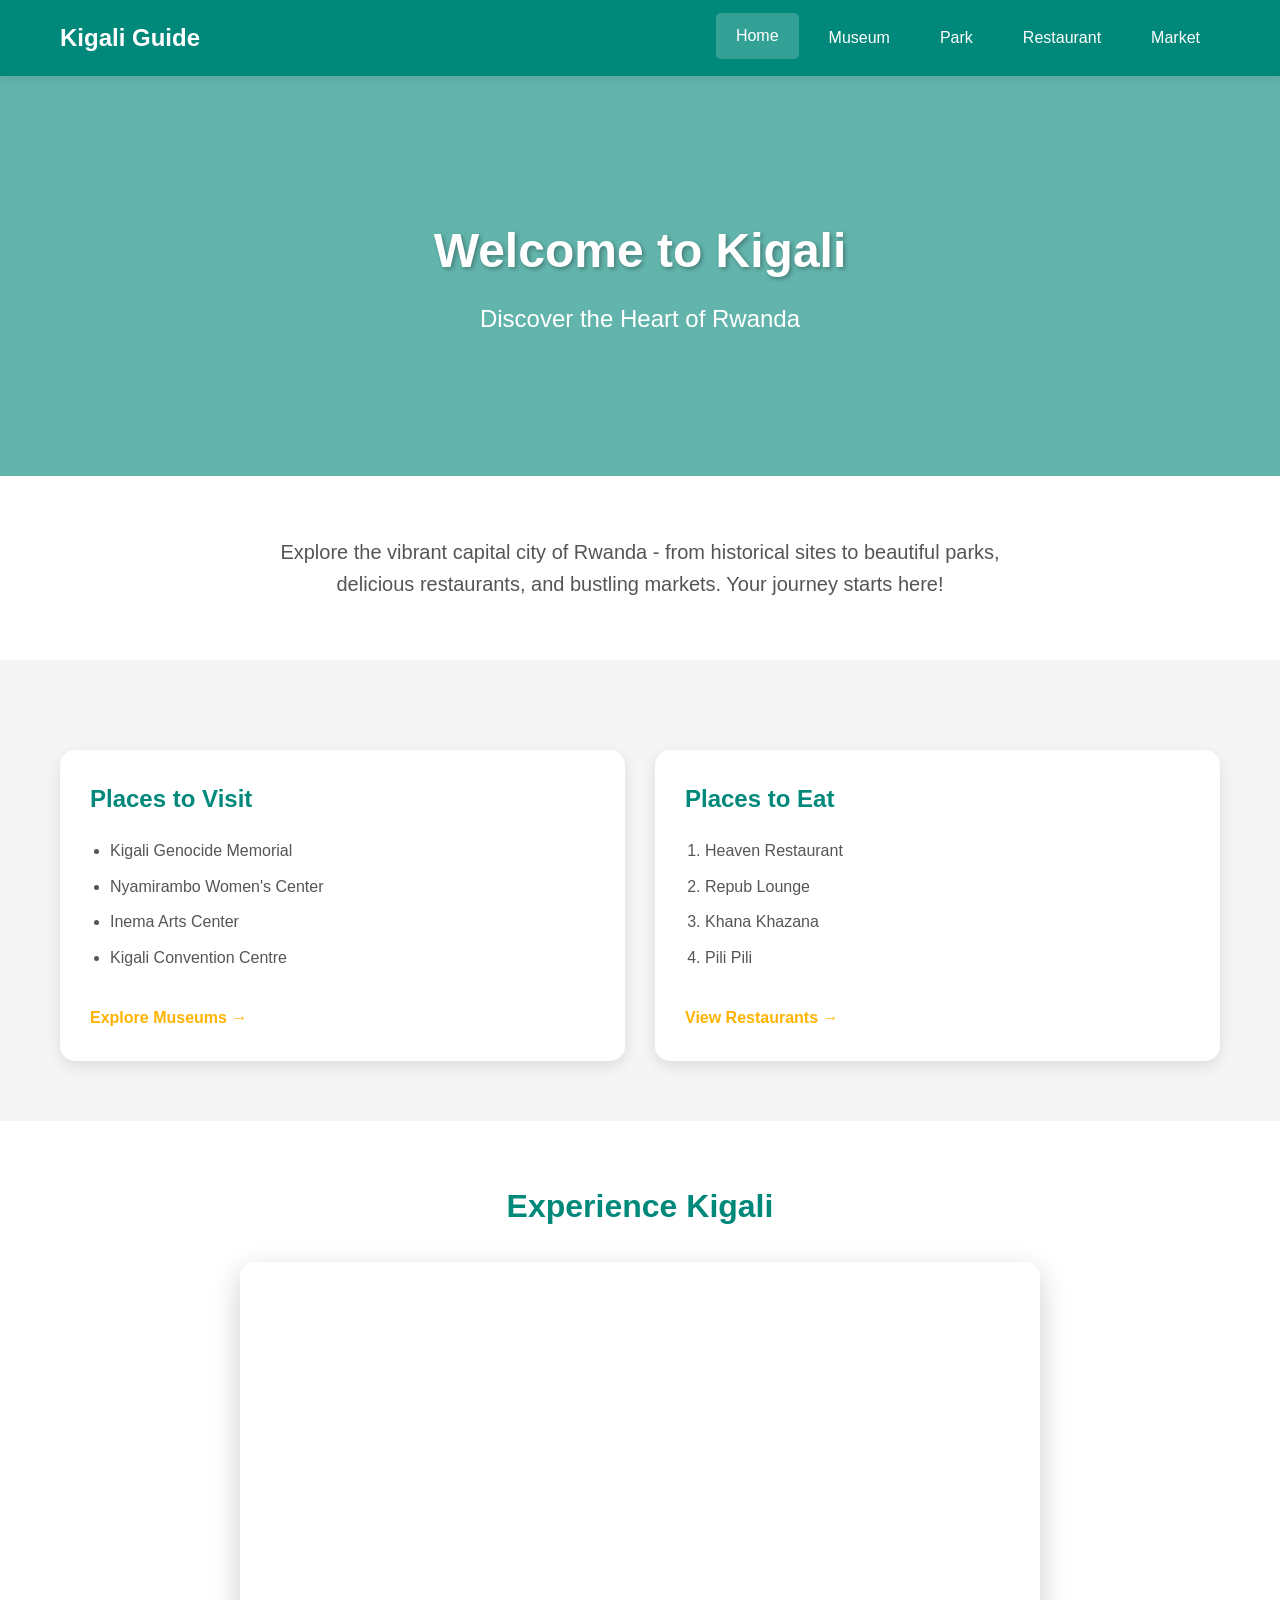
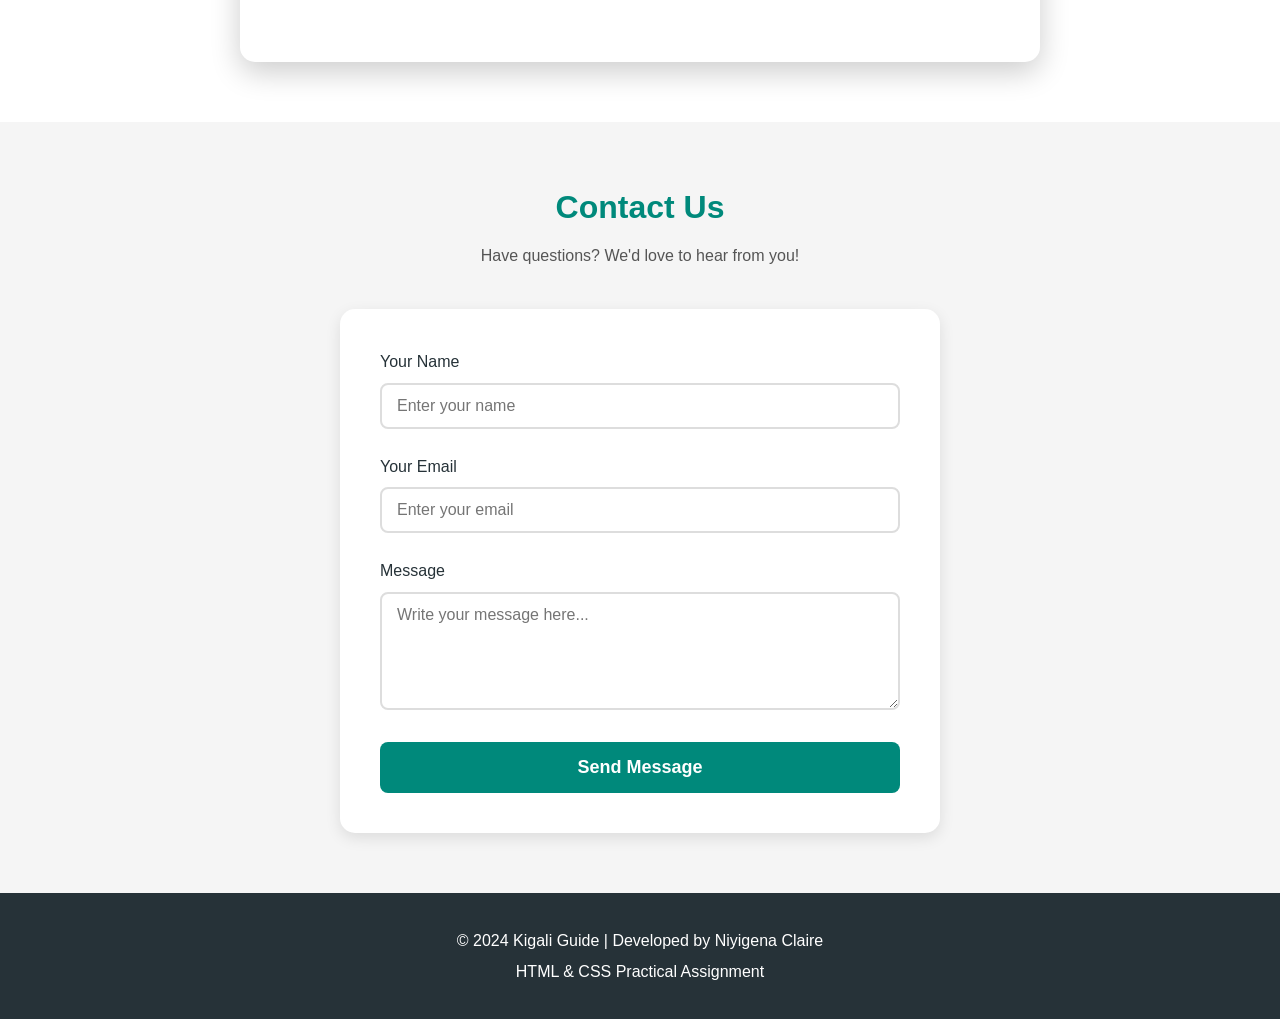
<file: index.html>
<!DOCTYPE html>
<html lang="en">
<head>
    <meta charset="UTF-8">
    <meta name="viewport" content="width=device-width, initial-scale=1.0">
    <title>Kigali Guide - Discover Rwanda's Beautiful Capital</title>
    <link rel="stylesheet" href="home.css">
</head>
<body>
    <nav>
        <div class="nav-container">
            <div class="logo">Kigali Guide</div>
            <div class="nav-links">
                <a href="index.html" class="active">Home</a>
                <a href="museum.html">Museum</a>
                <a href="park.html">Park</a>
                <a href="restaurant.html">Restaurant</a>
                <a href="market.html">Market</a>
            </div>
        </div>
    </nav>

    <header class="hero">
        <div class="hero-content">
            <h1>Welcome to Kigali</h1>
            <p class="hero-subtitle">Discover the Heart of Rwanda</p>
        </div>
    </header>
    
    <section class="intro">
        <div class="container">
            <p class="intro-text">Explore the vibrant capital city of Rwanda - from historical sites to beautiful parks, delicious restaurants, and bustling markets. Your journey starts here!</p>
        </div>
    </section>
    
    <section class="places">
        <div class="container">
            <div class="places-grid">
                <div class="place-card">
                    <h2> Places to Visit</h2>
                    <ul>
                        <li>Kigali Genocide Memorial</li>
                        <li>Nyamirambo Women's Center</li>
                        <li>Inema Arts Center</li>
                        <li>Kigali Convention Centre</li>
                    </ul>
                    <a href="museum.html" class="card-link">Explore Museums →</a>
                </div>
                
                <div class="place-card">
                    <h2> Places to Eat</h2>
                    <ol>
                        <li>Heaven Restaurant</li>
                        <li>Repub Lounge</li>
                        <li>Khana Khazana</li>
                        <li>Pili Pili</li>
                    </ol>
                    <a href="restaurant.html" class="card-link">View Restaurants →</a>
                </div>
            </div>
        </div>
    </section>

    <section class="video-section">
        <div class="container">
            <h2>Experience Kigali</h2>
            <div class="video-wrapper">
                <iframe width="100%" height="400" src="https://www.youtube.com/embed/SXB24w86_c8" title="Kigali Rwanda" frameborder="0" allow="accelerometer; autoplay; clipboard-write; encrypted-media; gyroscope; picture-in-picture" allowfullscreen></iframe>
            </div>
        </div>
    </section>
    
    <section class="contact">
        <div class="container">
            <h2>Contact Us</h2>
            <p>Have questions? We'd love to hear from you!</p>
            <form>
                <div class="form-group">
                    <label>Your Name</label>
                    <input type="text" name="name" placeholder="Enter your name" required>
                </div>
                
                <div class="form-group">
                    <label>Your Email</label>
                    <input type="email" name="email" placeholder="Enter your email" required>
                </div>
                
                <div class="form-group">
                    <label>Message</label>
                    <textarea name="message" placeholder="Write your message here..." rows="5" required></textarea>
                </div>
                
                <button type="submit">Send Message</button>
            </form>
        </div>
    </section>
    
    <footer>
        <div class="container">
            <p>© 2024 Kigali Guide | Developed by Niyigena Claire</p>
            <p>HTML & CSS Practical Assignment</p>
        </div>
    </footer>
</body>
</html>
</file>
<file: home.css>
/* Simple Attractive Color Palette */
:root {
    --primary: #00897B;
    --secondary: #00897B;
    --accent: #FFB300;
    --dark: #263238;
    --light: #F5F5F5;
    --white: #FFFFFF;
}

* {
    margin: 0;
    padding: 0;
    box-sizing: border-box;
}

body {
    font-family: 'Segoe UI', Tahoma, Geneva, Verdana, sans-serif;
    line-height: 1.6;
    color: var(--dark);
    background-color: var(--light);
}

/* Container */
.container {
    max-width: 1200px;
    margin: 0 auto;
    padding: 0 20px;
}

/* Navigation */
nav {
    background: var(--primary);
    box-shadow: 0 2px 10px rgba(0,0,0,0.1);
    position: sticky;
    top: 0;
    z-index: 100;
}

.nav-container {
    max-width: 1200px;
    margin: 0 auto;
    padding: 15px 20px;
    display: flex;
    justify-content: space-between;
    align-items: center;
}

.logo {
    color: var(--white);
    font-size: 24px;
    font-weight: bold;
}

.nav-links {
    display: flex;
    gap: 10px;
}

nav a {
    color: var(--white);
    text-decoration: none;
    padding: 10px 20px;
    border-radius: 5px;
    transition: all 0.3s ease;
}

nav a:hover,
nav a.active {
    background-color: rgba(255, 255, 255, 0.2);
    transform: translateY(-2px);
}

/* Hero Section */
.hero {
    background: linear-gradient(rgba(0, 137, 123, 0.6), rgba(0, 137, 123, 0.6)),
                url('https://images.unsplash.com/photo-1488646953014-85cb44e25828?w=1200') center/cover;
    height: 400px;
    display: flex;
    align-items: center;
    justify-content: center;
    text-align: center;
    color: var(--white);
}

.hero-content h1 {
    font-size: 48px;
    margin-bottom: 10px;
    text-shadow: 2px 2px 4px rgba(0,0,0,0.3);
}

.hero-subtitle {
    font-size: 24px;
    font-weight: 300;
}

/* Intro Section */
.intro {
    padding: 60px 0;
    background-color: var(--white);
}

.intro-text {
    font-size: 20px;
    text-align: center;
    color: #555;
    max-width: 800px;
    margin: 0 auto;
}

/* Places Section */
.places {
    padding: 60px 0;
    background-color: var(--light);
}

.places-grid {
    display: grid;
    grid-template-columns: repeat(auto-fit, minmax(300px, 1fr));
    gap: 30px;
    margin-top: 30px;
}

.place-card {
    background: var(--white);
    padding: 30px;
    border-radius: 15px;
    box-shadow: 0 5px 15px rgba(0,0,0,0.1);
    transition: transform 0.3s ease;
}

.place-card:hover {
    transform: translateY(-10px);
    box-shadow: 0 10px 30px rgba(0,0,0,0.2);
}

.place-card h2 {
    color: var(--primary);
    margin-bottom: 20px;
    font-size: 24px;
}

.place-card ul,
.place-card ol {
    margin: 20px 0;
    padding-left: 20px;
}

.place-card li {
    margin: 10px 0;
    font-size: 16px;
    color: #555;
}

.card-link {
    display: inline-block;
    margin-top: 15px;
    color: var(--accent);
    text-decoration: none;
    font-weight: bold;
    transition: color 0.3s ease;
}

.card-link:hover {
    color: var(--primary);
}

/* Video Section */
.video-section {
    padding: 60px 0;
    background-color: var(--white);
}

.video-section h2 {
    text-align: center;
    color: var(--primary);
    font-size: 32px;
    margin-bottom: 30px;
}

.video-wrapper {
    max-width: 800px;
    margin: 0 auto;
    border-radius: 15px;
    overflow: hidden;
    box-shadow: 0 10px 30px rgba(0,0,0,0.2);
}

.video-wrapper iframe {
    display: block;
}

/* Contact Section */
.contact {
    padding: 60px 0;
    background-color: var(--light);
}

.contact h2 {
    text-align: center;
    color: var(--primary);
    font-size: 32px;
    margin-bottom: 10px;
}

.contact > .container > p {
    text-align: center;
    color: #555;
    margin-bottom: 40px;
}

form {
    max-width: 600px;
    margin: 0 auto;
    background: var(--white);
    padding: 40px;
    border-radius: 15px;
    box-shadow: 0 5px 15px rgba(0,0,0,0.1);
}

.form-group {
    margin-bottom: 25px;
}

label {
    display: block;
    margin-bottom: 8px;
    color: var(--dark);
    font-weight: 500;
}

input,
textarea {
    width: 100%;
    padding: 12px 15px;
    border: 2px solid #ddd;
    border-radius: 8px;
    font-size: 16px;
    font-family: inherit;
    transition: border-color 0.3s ease;
}

input:focus,
textarea:focus {
    outline: none;
    border-color: var(--primary);
}

button {
    width: 100%;
    background: var(--primary);
    color: var(--white);
    padding: 15px 30px;
    border: none;
    border-radius: 8px;
    font-size: 18px;
    font-weight: bold;
    cursor: pointer;
    transition: transform 0.3s ease, box-shadow 0.3s ease;
}

/* Responsive Design */
@media (max-width: 992px) {
    .hero {
        height: auto;
        padding: 80px 20px;
    }

    .hero-content h1 {
        font-size: 38px;
    }

    .hero-subtitle {
        font-size: 20px;
    }

    .nav-container {
        flex-wrap: wrap;
        justify-content: center;
    }

    .video-wrapper iframe {
        height: 300px;
    }

    form {
        padding: 30px;
    }
}

@media (max-width: 768px) {
    .nav-container {
        flex-direction: column;
        align-items: stretch;
    }

    .nav-links {
        flex-wrap: wrap;
        justify-content: center;
    }

    nav a {
        padding: 10px 15px;
        font-size: 14px;
    }

    .hero-content h1 {
        font-size: 30px;
    }

    .hero-subtitle {
        font-size: 18px;
    }

    .intro,
    .places,
    .video-section,
    .contact {
        padding: 40px 0;
    }

    .video-wrapper iframe {
        height: 240px;
    }

    button {
        padding: 14px;
    }
}

@media (max-width: 480px) {
    .container {
        padding: 0 15px;
    }

    .nav-links {
        gap: 5px;
    }

    nav a {
        padding: 8px 12px;
    }

    .hero {
        padding: 60px 10px;
    }

    .hero-content h1 {
        font-size: 26px;
    }

    .hero-subtitle {
        font-size: 16px;
    }

    .intro-text {
        font-size: 18px;
    }

    .place-card {
        padding: 20px;
    }

    .video-wrapper iframe {
        height: 220px;
    }

    form {
        padding: 20px;
    }
}

button:hover {
    transform: translateY(-2px);
    box-shadow: 0 5px 15px rgba(0,0,0,0.2);
}

/* Footer */
footer {
    background: var(--dark);
    color: var(--white);
    text-align: center;
    padding: 30px 20px;
}

footer p {
    margin: 5px 0;
}

/* Responsive Design */
@media (max-width: 768px) {
    .nav-container {
        flex-direction: column;
        gap: 15px;
    }
    
    .nav-links {
        flex-wrap: wrap;
        justify-content: center;
    }
    
    nav a {
        padding: 8px 15px;
        font-size: 14px;
    }
    
    .hero-content h1 {
        font-size: 32px;
    }
    
    .hero-subtitle {
        font-size: 18px;
    }
    
    .places-grid {
        grid-template-columns: 1fr;
    }
    
    form {
        padding: 25px;
    }
    
    .video-wrapper iframe {
        height: 250px;
    }
}

@media (max-width: 480px) {
    .logo {
        font-size: 20px;
    }
    
    .hero {
        height: 300px;
    }
    
    .hero-content h1 {
        font-size: 28px;
    }
    
    .intro-text {
        font-size: 16px;
    }
    
    .place-card {
        padding: 20px;
    }
}
</file>
